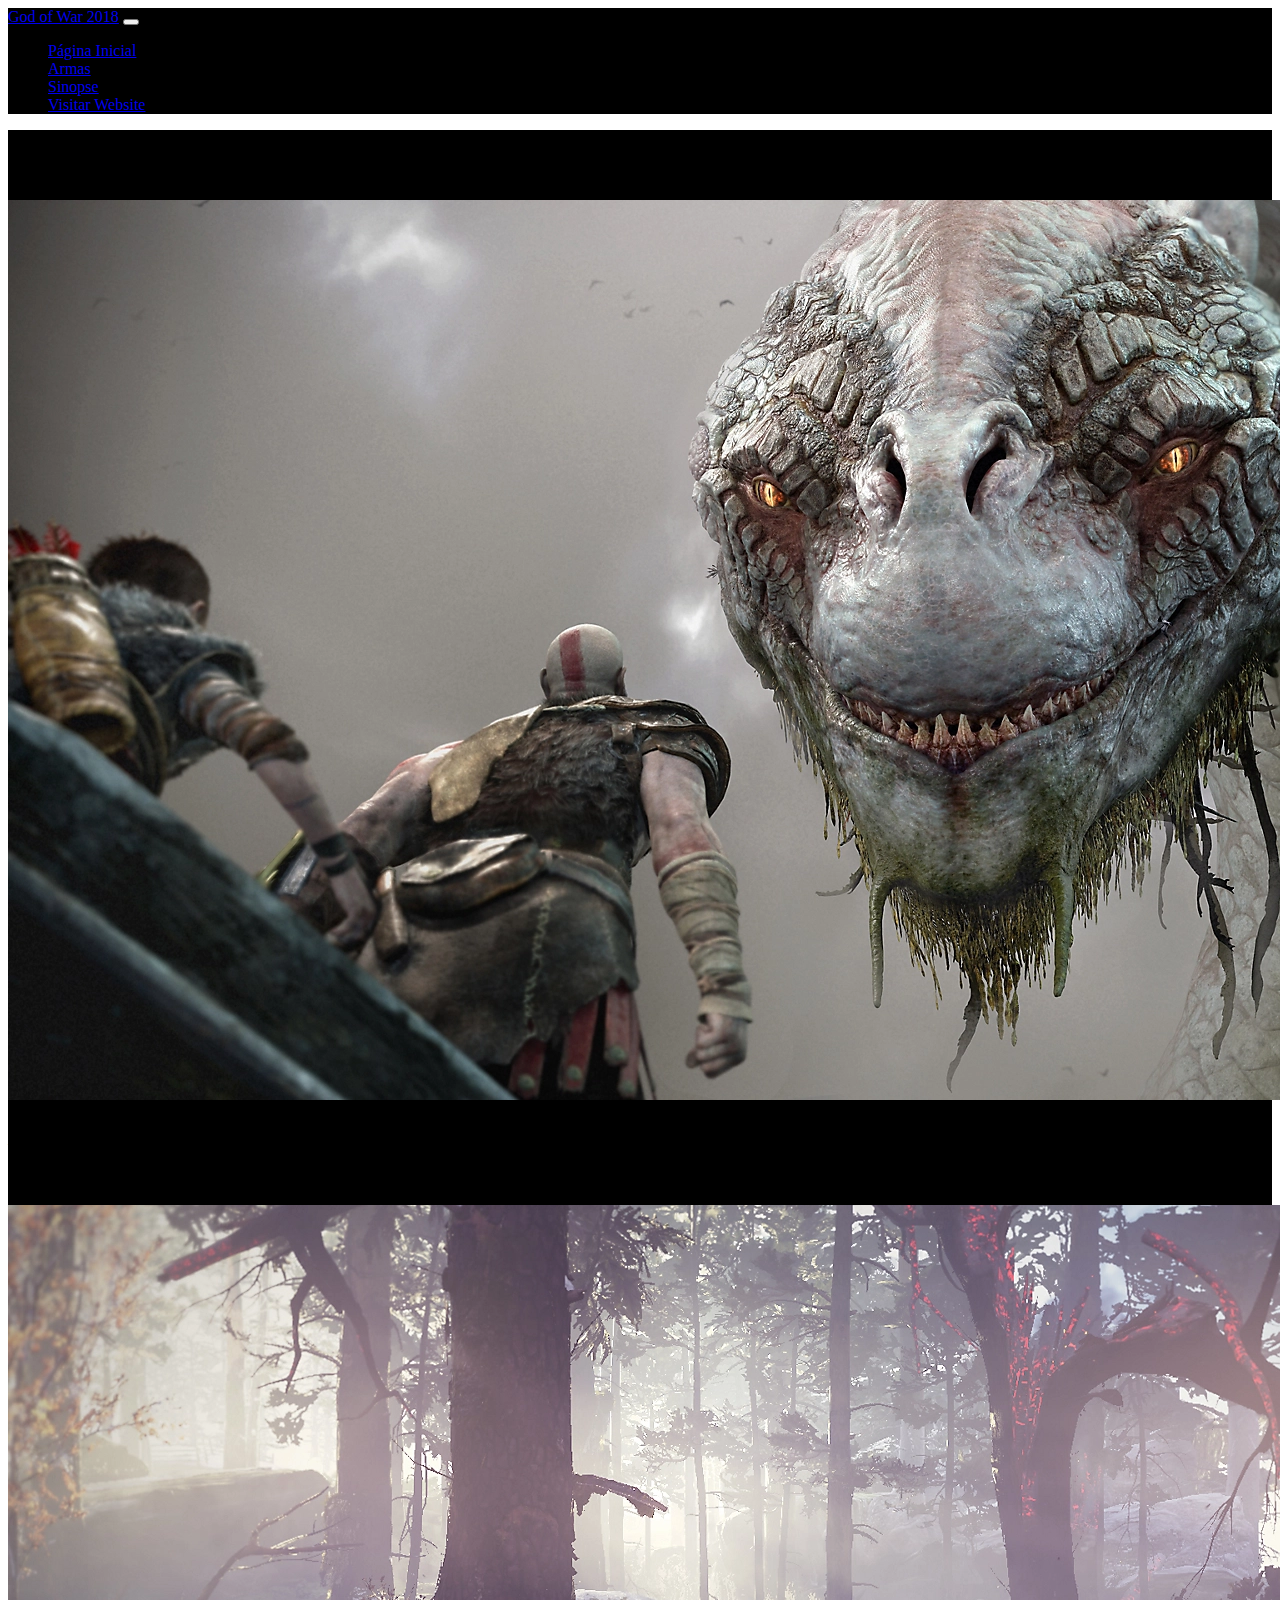
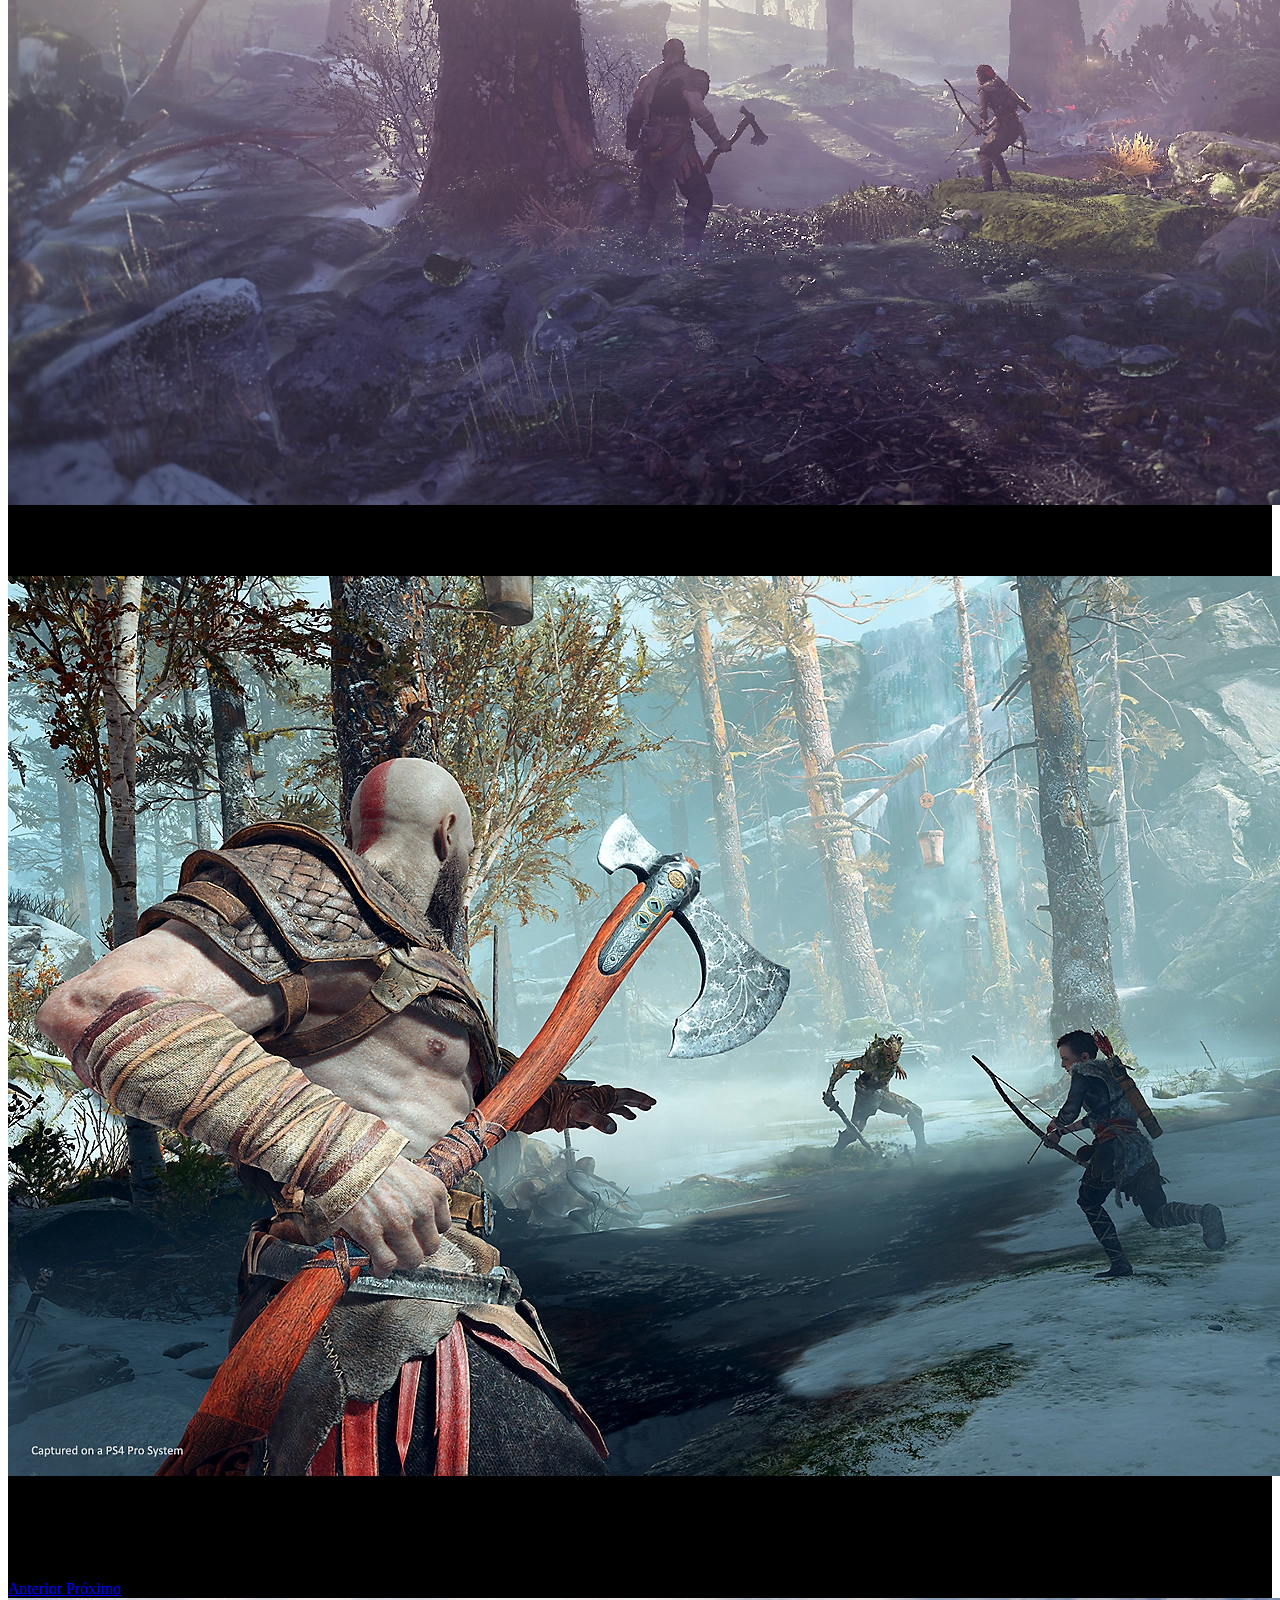
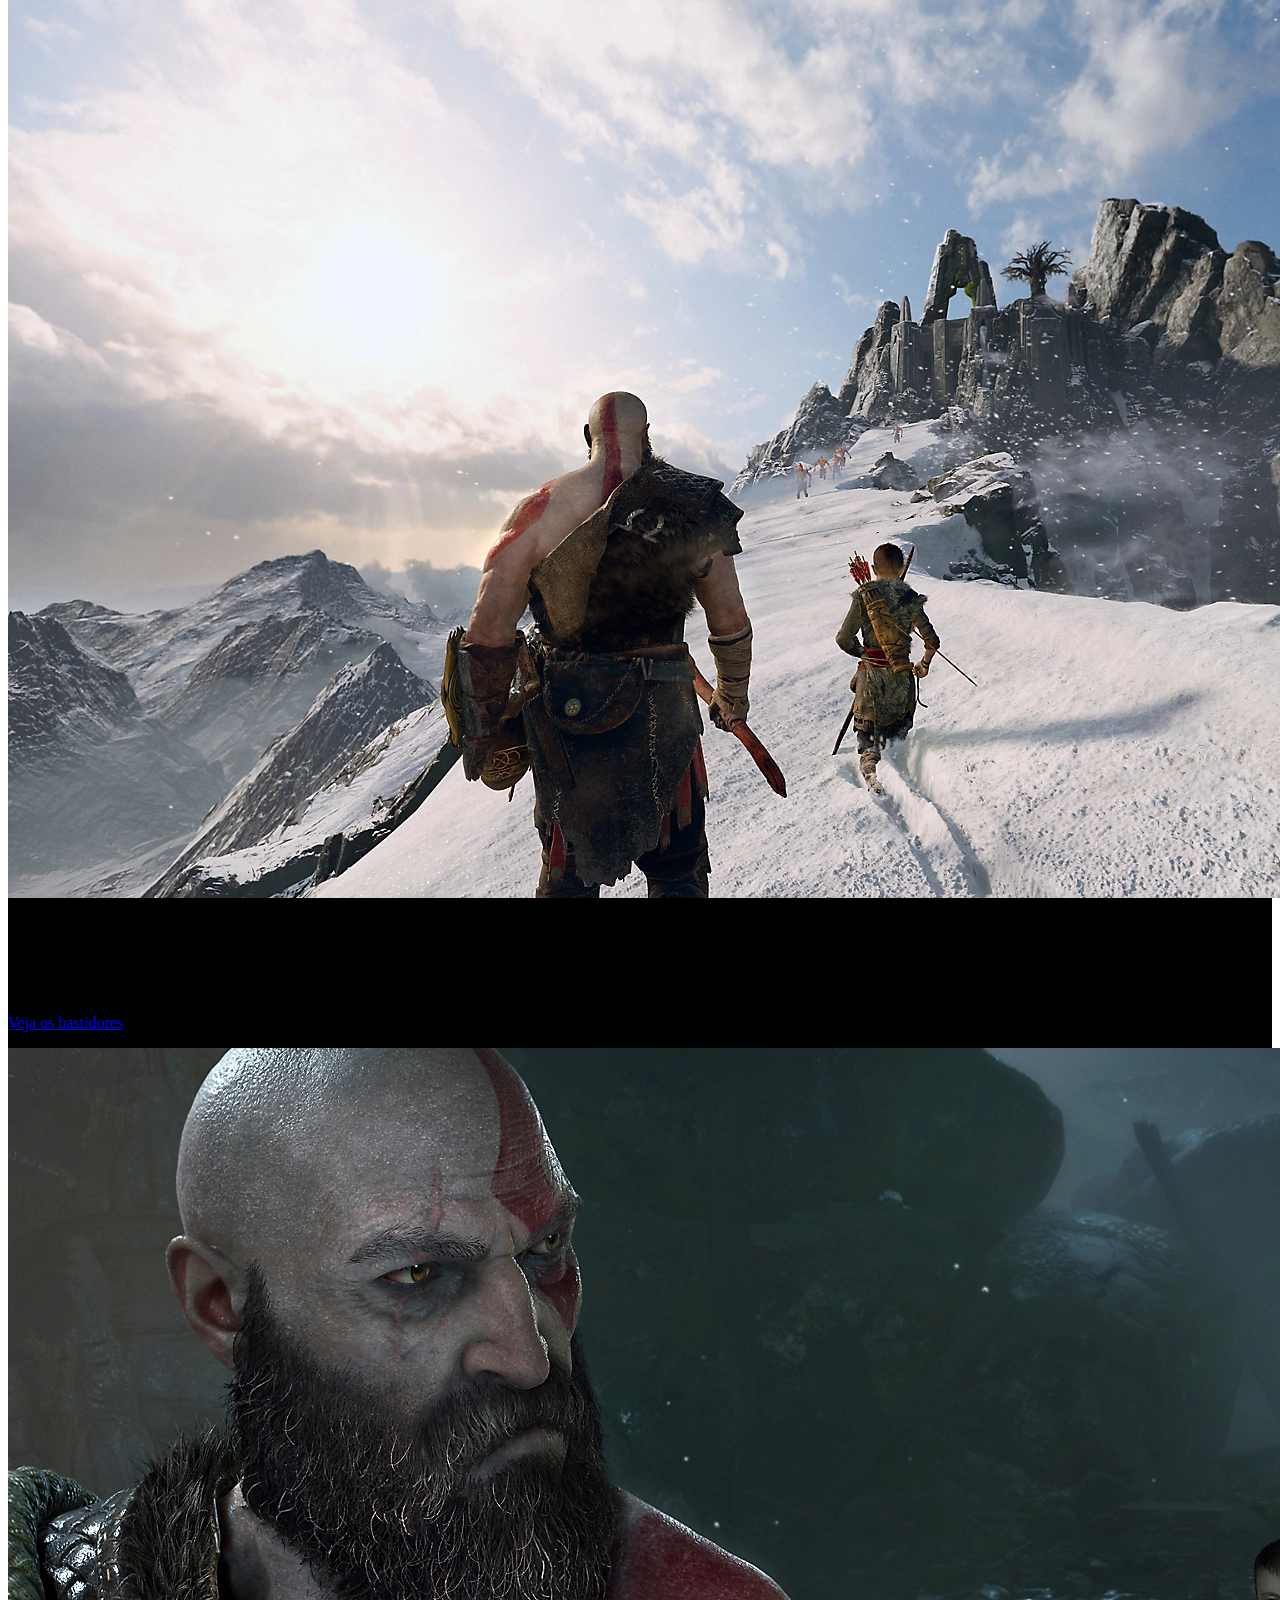
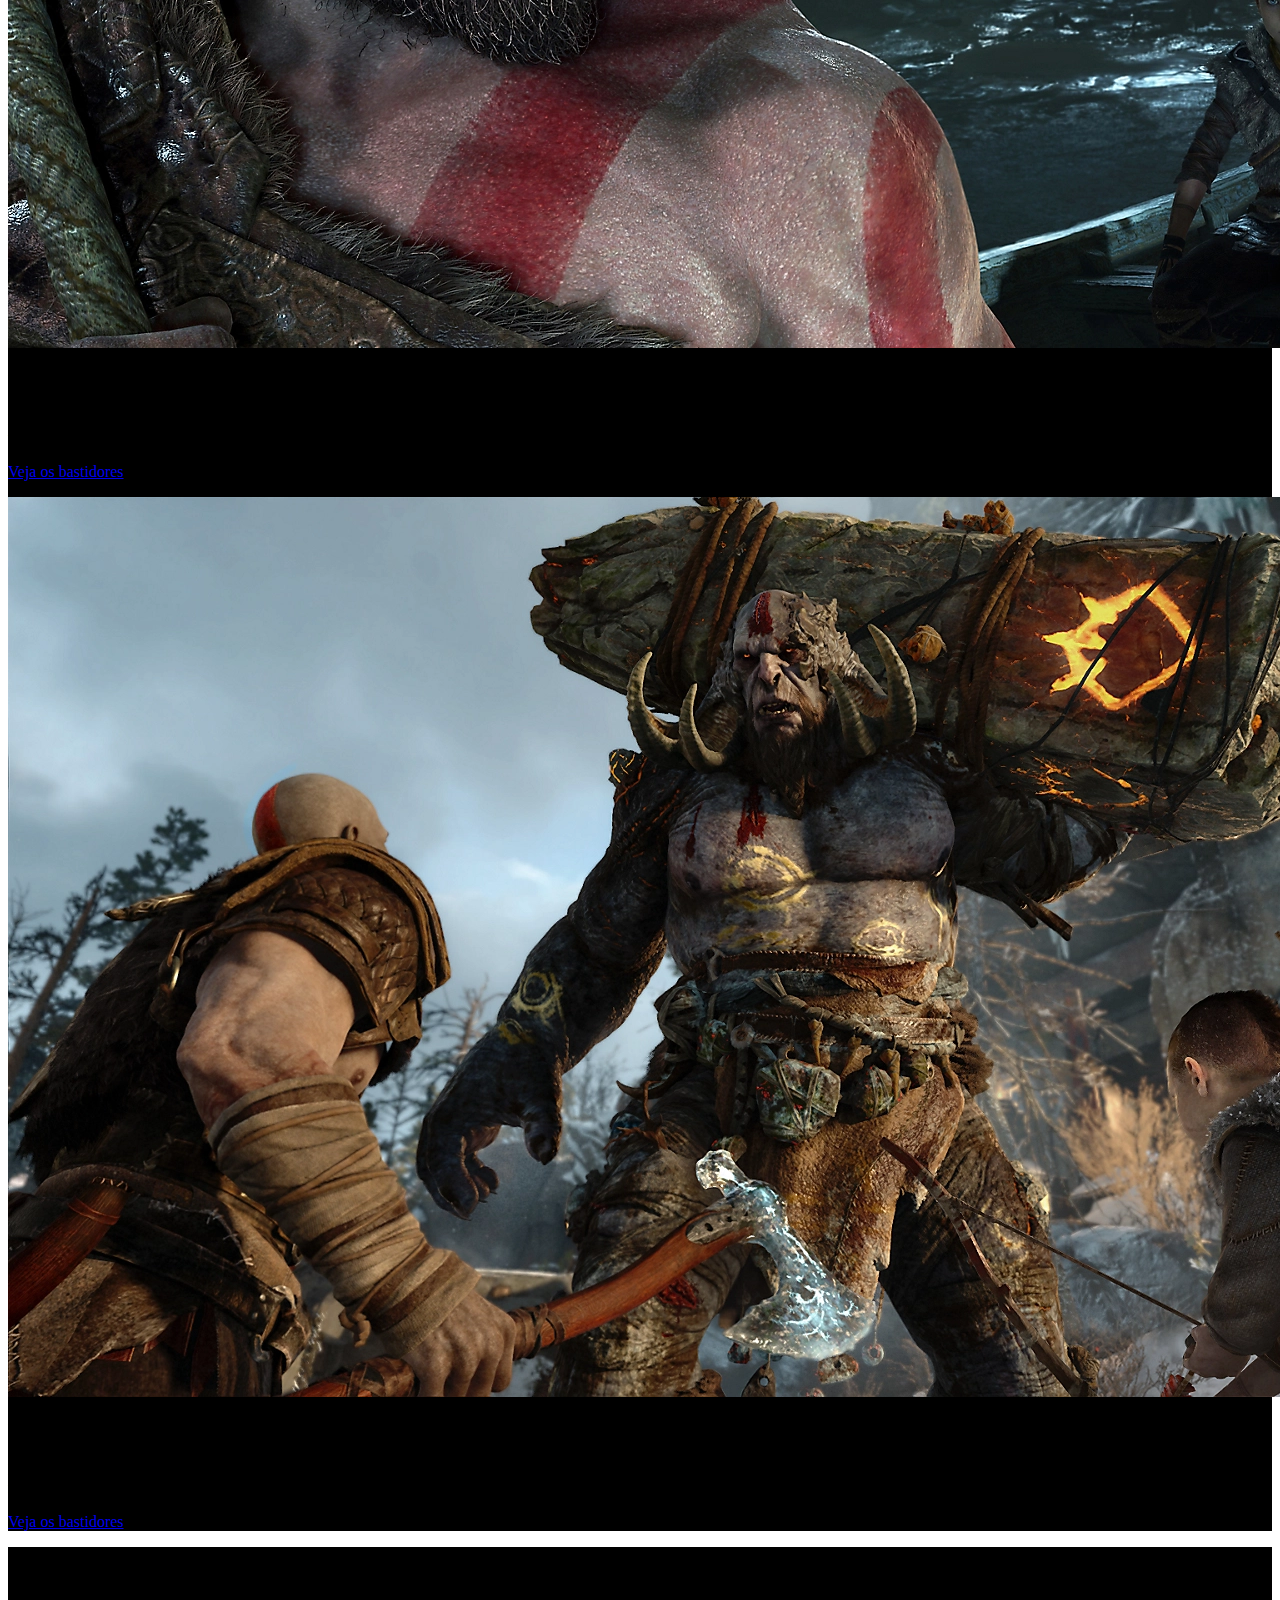
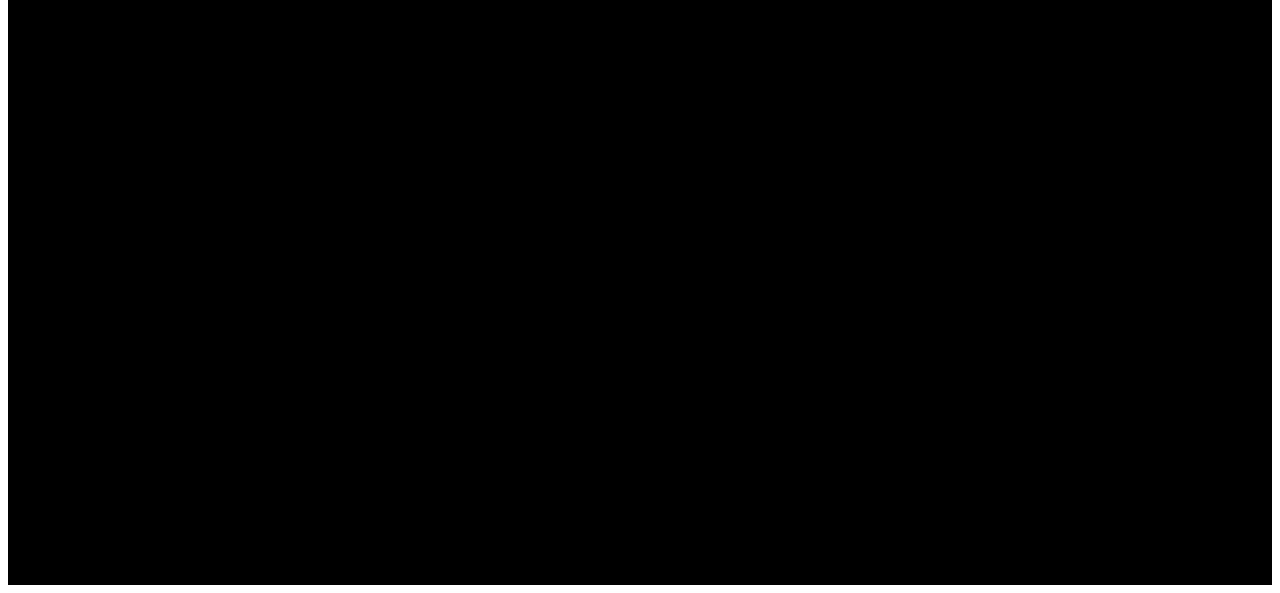
<file: index.html>
<!DOCTYPE html>
<html lang="en">
<head>
    <meta charset="UTF-8">
    <meta name="viewport" content="width=device-width, initial-scale=1.0">
    <title>God Of War</title>
    <link rel="stylesheet" href="https://stackpath.bootstrapcdn.com/bootstrap/4.1.3/css/bootstrap.min.css" integrity="sha384-MCw98/SFnGE8fJT3GXwEOngsV7Zt27NXFoaoApmYm81iuXoPkFOJwJ8ERdknLPMO" crossorigin="anonymous">
    <link rel="stylesheet" href="estilos.css">
</head>
<body>
    
    <div class="container">
        
        <div class="row">
            <div class="col-md-12">
                <nav class="navbar navbar-expand-lg navbar-dark bg-dark">
                  <a class="navbar-brand" href="#">God of War 2018</a>

                    <button class="navbar-toggler" type="button" data-toggle="collapse" data-target="#navbarNav" aria-controls="navbarNav" aria-expanded="false" aria-label="Alterna navegação">
                      <span class="navbar-toggler-icon"></span>
                    </button>
                    <div class="collapse navbar-collapse" id="navbarNav">
                      <ul class="navbar-nav">
                        <li class="nav-item">
                          <a class="nav-link" href="index.html">Página Inicial</a>
                        </li>
                        <li class="nav-item">
                          <a class="nav-link" href="armas.html">Armas</a>
                        </li>
                        <li class="nav-item">
                          <a class="nav-link" href="sinopse.html">Sinopse</a>
                        </li>
                        <li class="nav-item">
                          <a class="nav-link" href="https://www.playstation.com/pt-br/god-of-war/" target="_blank">Visitar Website</a>
                        </li>
                      </ul>
                    </div>
                  </nav>
            </div>
        </div>

        <div class="row">
            <div class="col-md-12">
                <div id="carouselExampleIndicators" class="carousel slide" data-ride="carousel">
                    <ol class="carousel-indicators">
                      <li data-target="#carouselExampleIndicators" data-slide-to="0" class="active"></li>
                      <li data-target="#carouselExampleIndicators" data-slide-to="1"></li>
                      <li data-target="#carouselExampleIndicators" data-slide-to="2"></li>
                    </ol>
                    <div class="carousel-inner">
                   
                        <div class="carousel-item active">
                        <img class="d-block w-100" src="img/Carrossel1.jpg" alt="Primeiro Slide">
                        <div class="carousel-caption d-none d-md-block">
                            <h2>A serpente do mundo</h2>
                            <p>Kratos e Ateus conhecendo a Jörmungandr</p>
                          </div>
                    </div>

                      <div class="carousel-item">
                        <img class="d-block w-100" src="img/carrossel 2.jpg" alt="Segundo Slide">
                        <div class="carousel-caption d-none d-md-block">
                            <h2>Kratos e Atreus</h2>
                          </div>
                    </div>

                      <div class="carousel-item">
                        <img class="d-block w-100" src="img/carrossel 3.jpg" alt="Terceiro Slide">
                        <div class="carousel-caption d-none d-md-block">
                            <h2>Kratos e Atreus VS Draugr</h2>
                            <p>Pai e filho lutado contra monstros</p>
                          </div>
                    
                    </div>
                    </div>
                    <a class="carousel-control-prev" href="#carouselExampleIndicators" role="button" data-slide="prev">
                      <span class="carousel-control-prev-icon" aria-hidden="true"></span>
                      <span class="sr-only">Anterior</span>
                    </a>
                    <a class="carousel-control-next" href="#carouselExampleIndicators" role="button" data-slide="next">
                      <span class="carousel-control-next-icon" aria-hidden="true"></span>
                      <span class="sr-only">Próximo</span>
                    </a>
                  </div>
            </div>
        </div>

        <div class="row">
            <div class="col-lg-12 col-md-12 text-center">
                <div class="img-thumbnail card text-white bg-dark">
                    <img src="img/img1.jpg">
                    <h3>Sobreviva ao reino nórdico</h3>
                    <p>Com a vingança contra os deuses do Olimpo em um passado distante, Kratos agora vive como um mortal no reino dos deuses e monstros nórdicos. É nesse mundo duro e implacável que ele deve lutar para sobreviver... e ensinar seu filho a fazer o mesmo.</p>
                    <p><a href="https://www.playstation.com/pt-br/games/god-of-war/behind-the-scenes/" class="btn btn-primary" target="_blank">Veja os bastidores</a></p>
                </div>
            </div>

            <div class="col-lg-12 col-md-12 text-center">
                <div class="img-thumbnail card text-white bg-dark">
                    <img src="img/img2.jpg">
                    <h3>Uma segunda chance</h3>
                    <p>Kratos é pai novamente. Como mentor e protetor de Atreus, um filho determinado a ganhar seu respeito, ele é forçado a encarar e controlar a fúria que há muito tempo o define enquanto viaja por um mundo ameaçador com o seu filho.</p>
                    <p><a href="https://www.playstation.com/pt-br/games/god-of-war/behind-the-scenes/" class="btn btn-primary" target="_blank">Veja os bastidores</a></p>
                </div>
                
            </div>

            <div class="col-lg-12 col-md-12 text-center">
                <div class="img-thumbnail card text-white bg-dark">
                    <img src="img/img3.jpg">
                    <h3>Um mundo mais sombrio e primitivo</h3>
                    <p>Do mármore e colunas ornadas do Olimpo para as florestas, montanhas e cavernas da história nórdica pré-era viking, este é um reino claramente novo, com suas próprias espécies de criaturas, monstros e deuses.</p>
                    <p><a href="https://www.playstation.com/pt-br/games/god-of-war/behind-the-scenes/" class="btn btn-primary" target="_blank">Veja os bastidores</a></p>
                </div>
                
            </div>
                
            </div>
            
              <div class="row">
                 <div class="col-md-6 mb-4">
                  <iframe width="100%" height="315" src="https://www.youtube.com/embed/5DegHC7VU3A?si=J2P-InUVIHGkKKNp" title="YouTube video player" frameborder="0" allow="accelerometer; autoplay; clipboard-write; encrypted-media; gyroscope; picture-in-picture; web-share" referrerpolicy="strict-origin-when-cross-origin" allowfullscreen></iframe>
                 </div>
                 <div class="col-md-6 mb-4">
                  <iframe width="100%" height="315" src="https://www.youtube.com/embed/FyIwEFXOcaE?si=1RaXCNBFJ25LD6DJ" title="YouTube video player" frameborder="0" allow="accelerometer; autoplay; clipboard-write; encrypted-media; gyroscope; picture-in-picture; web-share" referrerpolicy="strict-origin-when-cross-origin" allowfullscreen></iframe>
                 </div>
              </div>
           </div>

        </div>   

    </div>


    <script src="https://code.jquery.com/jquery-3.3.1.slim.min.js" integrity="sha384-q8i/X+965DzO0rT7abK41JStQIAqVgRVzpbzo5smXKp4YfRvH+8abtTE1Pi6jizo" crossorigin="anonymous"></script>
    <script src="https://cdnjs.cloudflare.com/ajax/libs/popper.js/1.14.3/umd/popper.min.js" integrity="sha384-ZMP7rVo3mIykV+2+9J3UJ46jBk0WLaUAdn689aCwoqbBJiSnjAK/l8WvCWPIPm49" crossorigin="anonymous"></script>
    <script src="https://stackpath.bootstrapcdn.com/bootstrap/4.1.3/js/bootstrap.min.js" integrity="sha384-ChfqqxuZUCnJSK3+MXmPNIyE6ZbWh2IMqE241rYiqJxyMiZ6OW/JmZQ5stwEULTy" crossorigin="anonymous"></script>
</body>
</html>
</file>
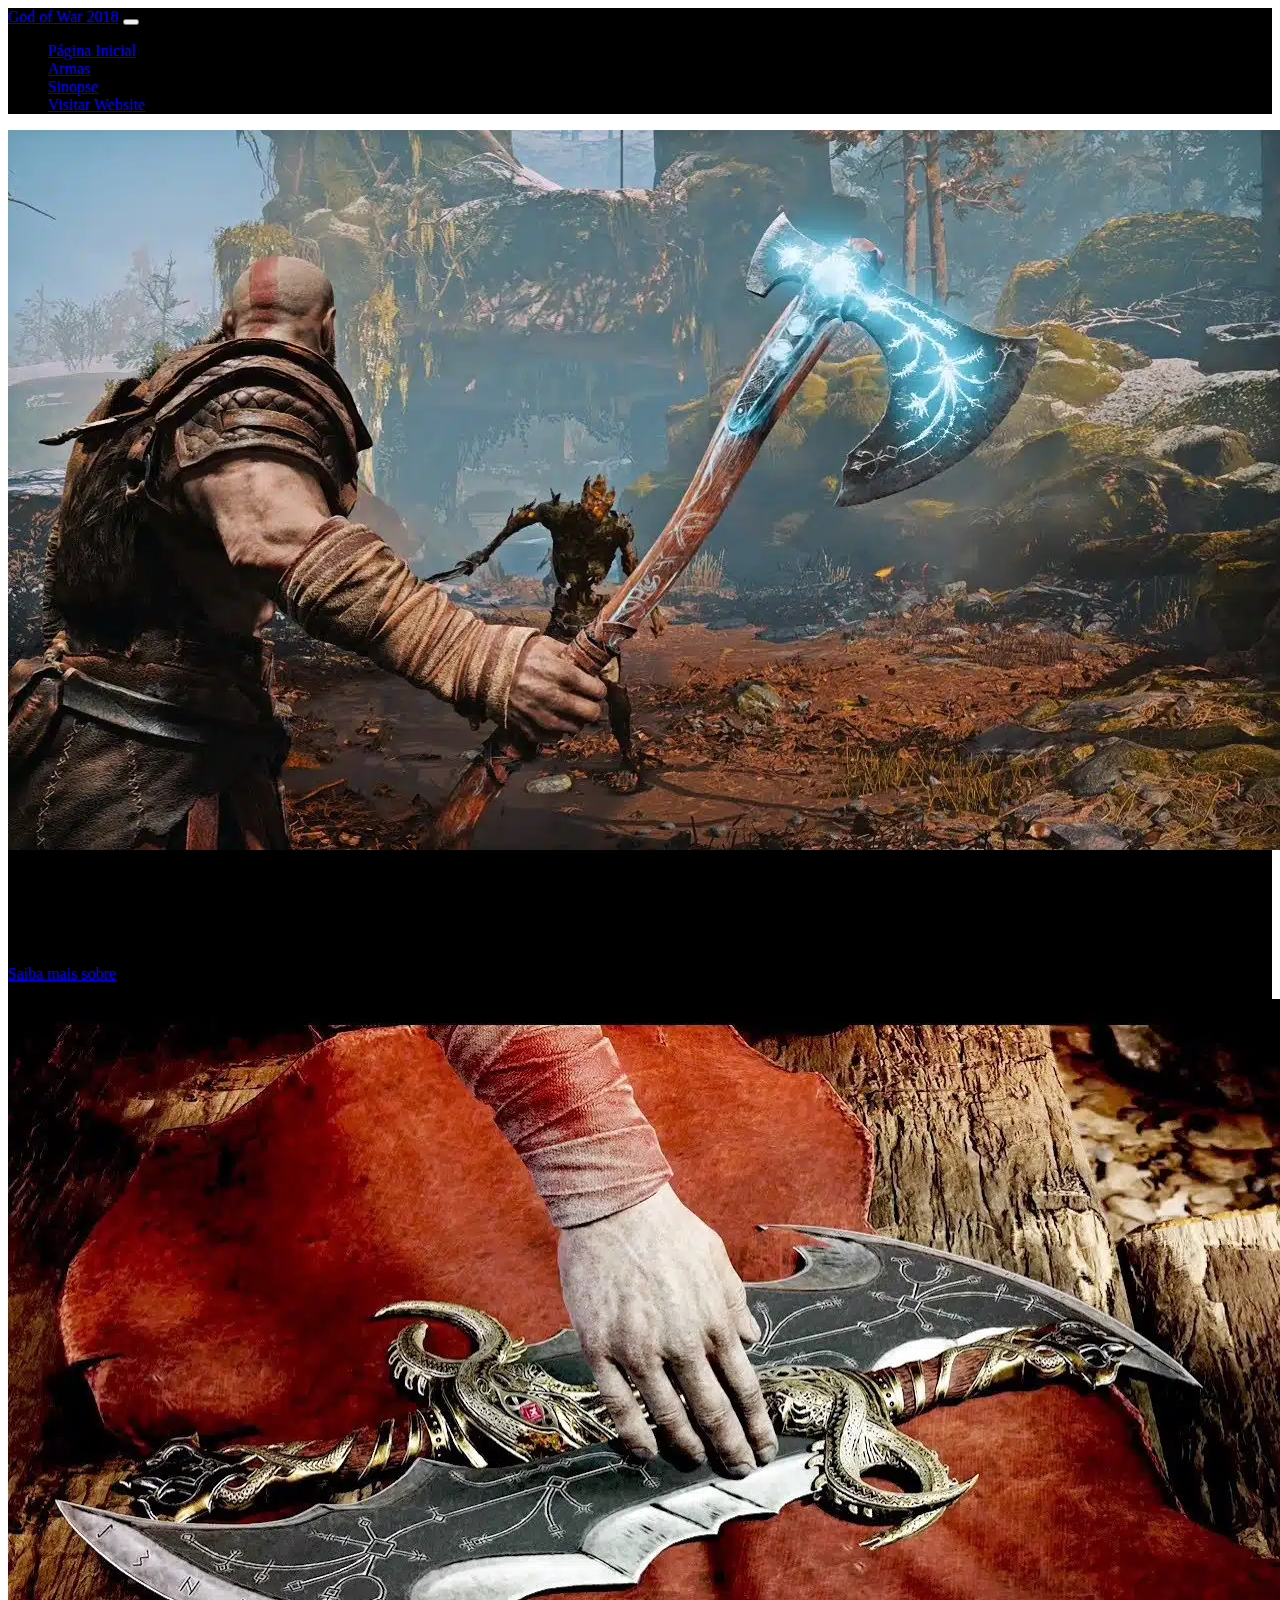
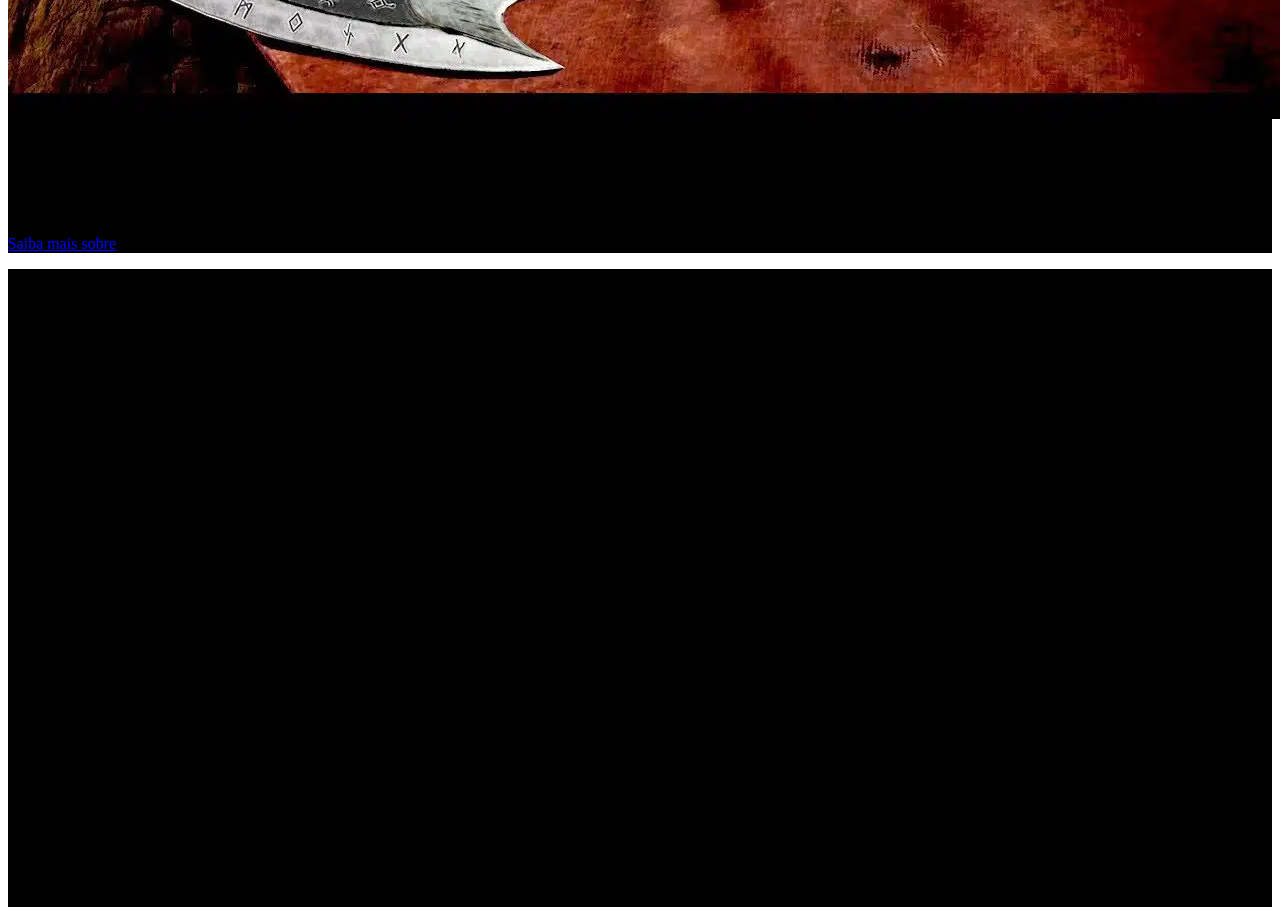
<file: armas.html>
<!DOCTYPE html>
<html lang="en">
<head>
    <meta charset="UTF-8">
    <meta name="viewport" content="width=device-width, initial-scale=1.0">
    <title>God Of War</title>
    <link rel="stylesheet" href="https://stackpath.bootstrapcdn.com/bootstrap/4.1.3/css/bootstrap.min.css" integrity="sha384-MCw98/SFnGE8fJT3GXwEOngsV7Zt27NXFoaoApmYm81iuXoPkFOJwJ8ERdknLPMO" crossorigin="anonymous">
    <link rel="stylesheet" href="estilos.css">
</head>
<body>
    
    <div class="container">
        
        <div class="row">
            <div class="col-md-12">
                <nav class="navbar navbar-expand-lg navbar-dark bg-dark">
                  <a class="navbar-brand" href="#">God of War 2018</a>

                    <button class="navbar-toggler" type="button" data-toggle="collapse" data-target="#navbarNav" aria-controls="navbarNav" aria-expanded="false" aria-label="Alterna navegação">
                      <span class="navbar-toggler-icon"></span>
                    </button>
                    <div class="collapse navbar-collapse" id="navbarNav">
                      <ul class="navbar-nav">
                        <li class="nav-item">
                          <a class="nav-link" href="index.html">Página Inicial</a>
                        </li>
                        <li class="nav-item">
                          <a class="nav-link" href="armas.html">Armas</a>
                        </li>
                        <li class="nav-item">
                          <a class="nav-link" href="sinopse.html">Sinopse</a>
                        </li>
                        <li class="nav-item">
                          <a class="nav-link" href="https://www.playstation.com/pt-br/god-of-war/" target="_blank">Visitar Website</a>
                        </li>
                      </ul>
                    </div>
                  </nav>
            </div>
        </div>

        <div class="row">
            <div class="col-lg-6 col-md-6 text-center">
                <div class="img-thumbnail card text-white bg-dark">
                    <img src="img/arma6.jpg">
                    <h3>Machado Leviatã</h3>
                    <p>O Machado Leviatã, forjado pelos irmãos Huldra (Brok e Sindri), é uma das armas mais divertidas de todos os títulos da franquia God of War. Ele foi dado a Kratos pela sua segunda esposa, Faye, e é um item altamente personalizável — isso sem mencionar seus poderes de gelo que causam danos massivos nos oponentes.</p>
                    <p><a href="https://godofwar.fandom.com/pt-br/wiki/Machado_Leviat%C3%A3" class="btn btn-primary" target="_blank">Saiba mais sobre</a></p>
                </div>
            </div>

            <div class="col-lg-6 col-md-6 text-center">
                <div class="img-thumbnail card text-white bg-dark">
                    <img src="img/arma7.jpg">
                    <h3>Lâminas do Caos</h3>
                    <p>Mais uma vez as Lâminas do Caos fazem parte do arsenal de Kratos. Elas receberam um tratamento digno para se adaptarem ao novo estilo de gameplay do deus da guerra. Agora, ela também é um item recheado de opções, incluindo novos poderes e acessórios que podem ser trocados conforme você progride na aventura.</p>
                    <p><a href="https://godofwar.fandom.com/pt-br/wiki/L%C3%A2minas_do_Caos" class="btn btn-primary" target="_blank">Saiba mais sobre</a></p>
                </div>
                
            </div>
                
            </div>

            <div class="row">
                <div class="col-md-6 mb-4">
                   <iframe width="100%" height="315" src="https://www.youtube.com/embed/nMVLEh7Z4pQ?si=38nT-r3zpUmHbaO1" title="YouTube video player" frameborder="0" allow="accelerometer; autoplay; clipboard-write; encrypted-media; gyroscope; picture-in-picture; web-share" referrerpolicy="strict-origin-when-cross-origin" allowfullscreen></iframe>
                </div>
                <div class="col-md-6 mb-4">
                   <iframe width="100%" height="315" src="https://www.youtube.com/embed/AMHJllWOseo?si=o6fsoYO09bgLnZvS" title="YouTube video player" frameborder="0" allow="accelerometer; autoplay; clipboard-write; encrypted-media; gyroscope; picture-in-picture; web-share" referrerpolicy="strict-origin-when-cross-origin" allowfullscreen></iframe>
                </div>
             </div>
                
            </div>
            
           </div>

        </div>   

    </div>


    <script src="https://code.jquery.com/jquery-3.3.1.slim.min.js" integrity="sha384-q8i/X+965DzO0rT7abK41JStQIAqVgRVzpbzo5smXKp4YfRvH+8abtTE1Pi6jizo" crossorigin="anonymous"></script>
    <script src="https://cdnjs.cloudflare.com/ajax/libs/popper.js/1.14.3/umd/popper.min.js" integrity="sha384-ZMP7rVo3mIykV+2+9J3UJ46jBk0WLaUAdn689aCwoqbBJiSnjAK/l8WvCWPIPm49" crossorigin="anonymous"></script>
    <script src="https://stackpath.bootstrapcdn.com/bootstrap/4.1.3/js/bootstrap.min.js" integrity="sha384-ChfqqxuZUCnJSK3+MXmPNIyE6ZbWh2IMqE241rYiqJxyMiZ6OW/JmZQ5stwEULTy" crossorigin="anonymous"></script>
</body>
</html>
</file>
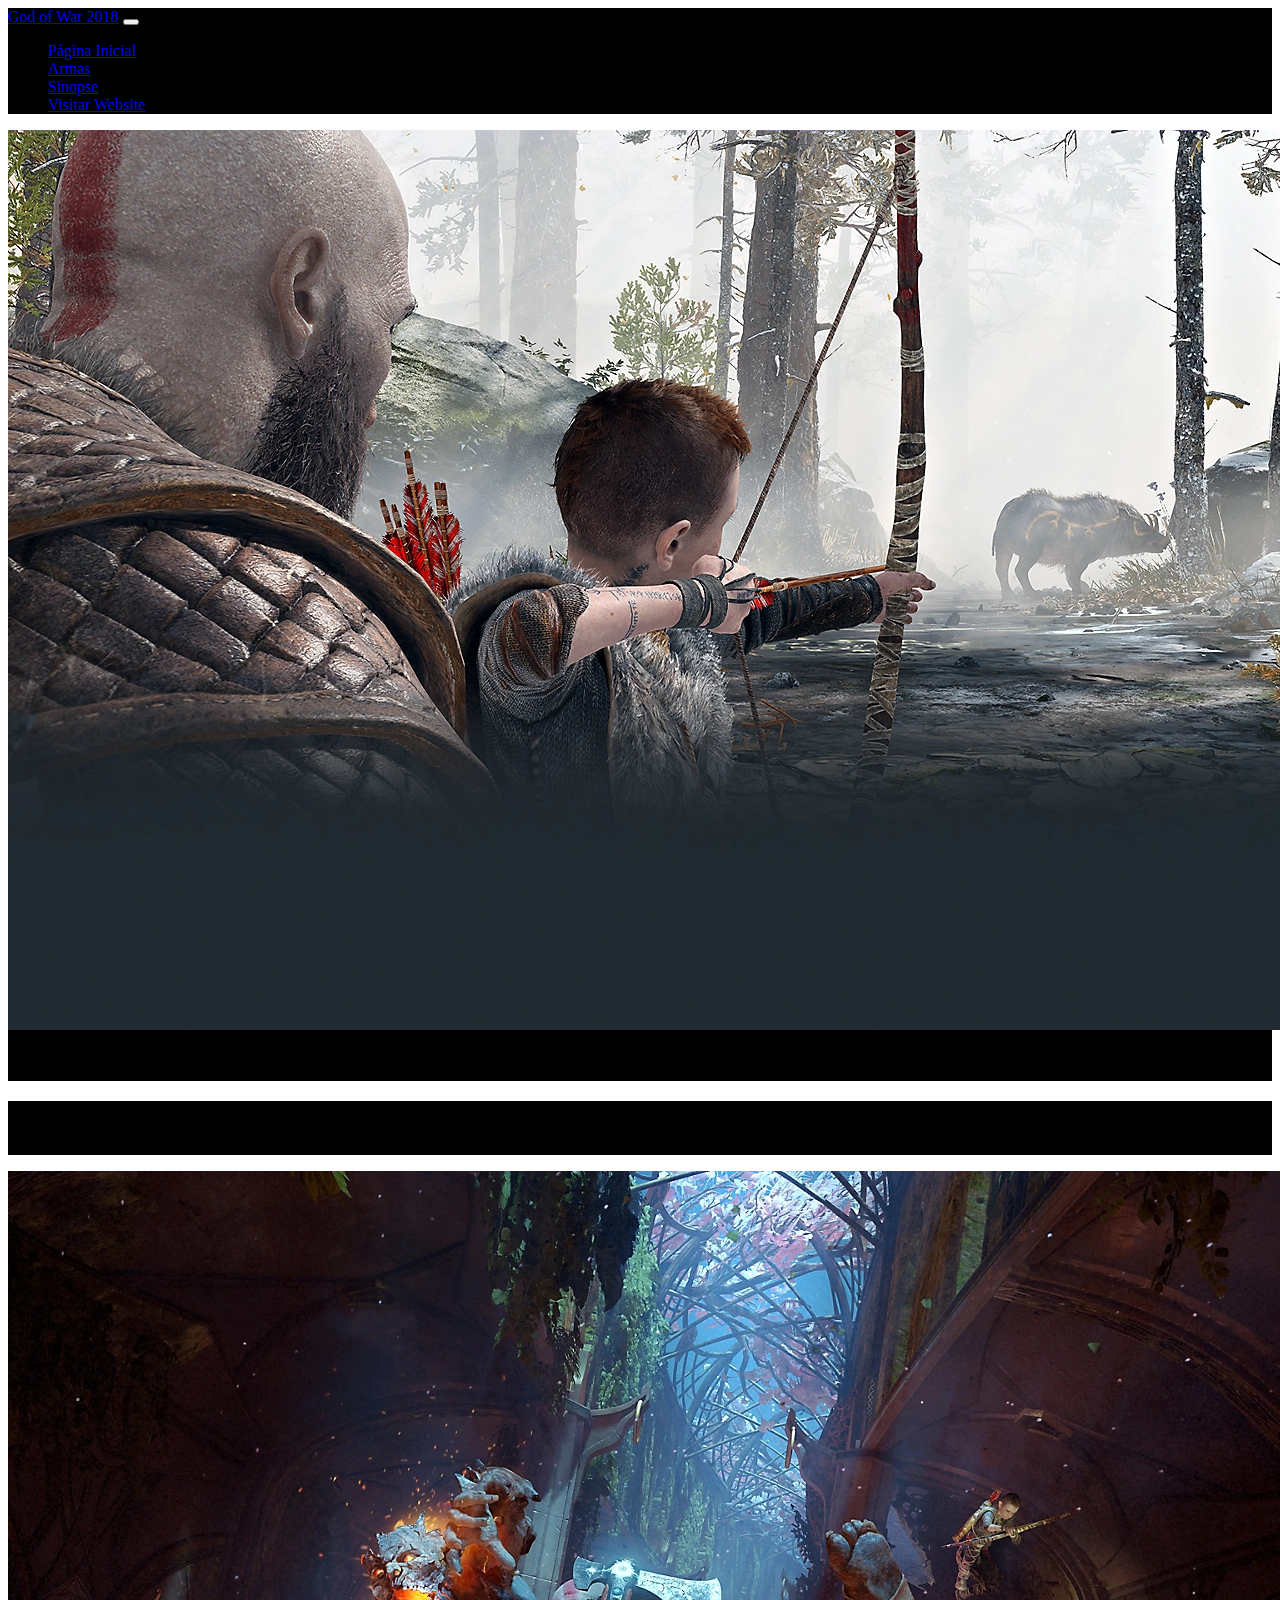
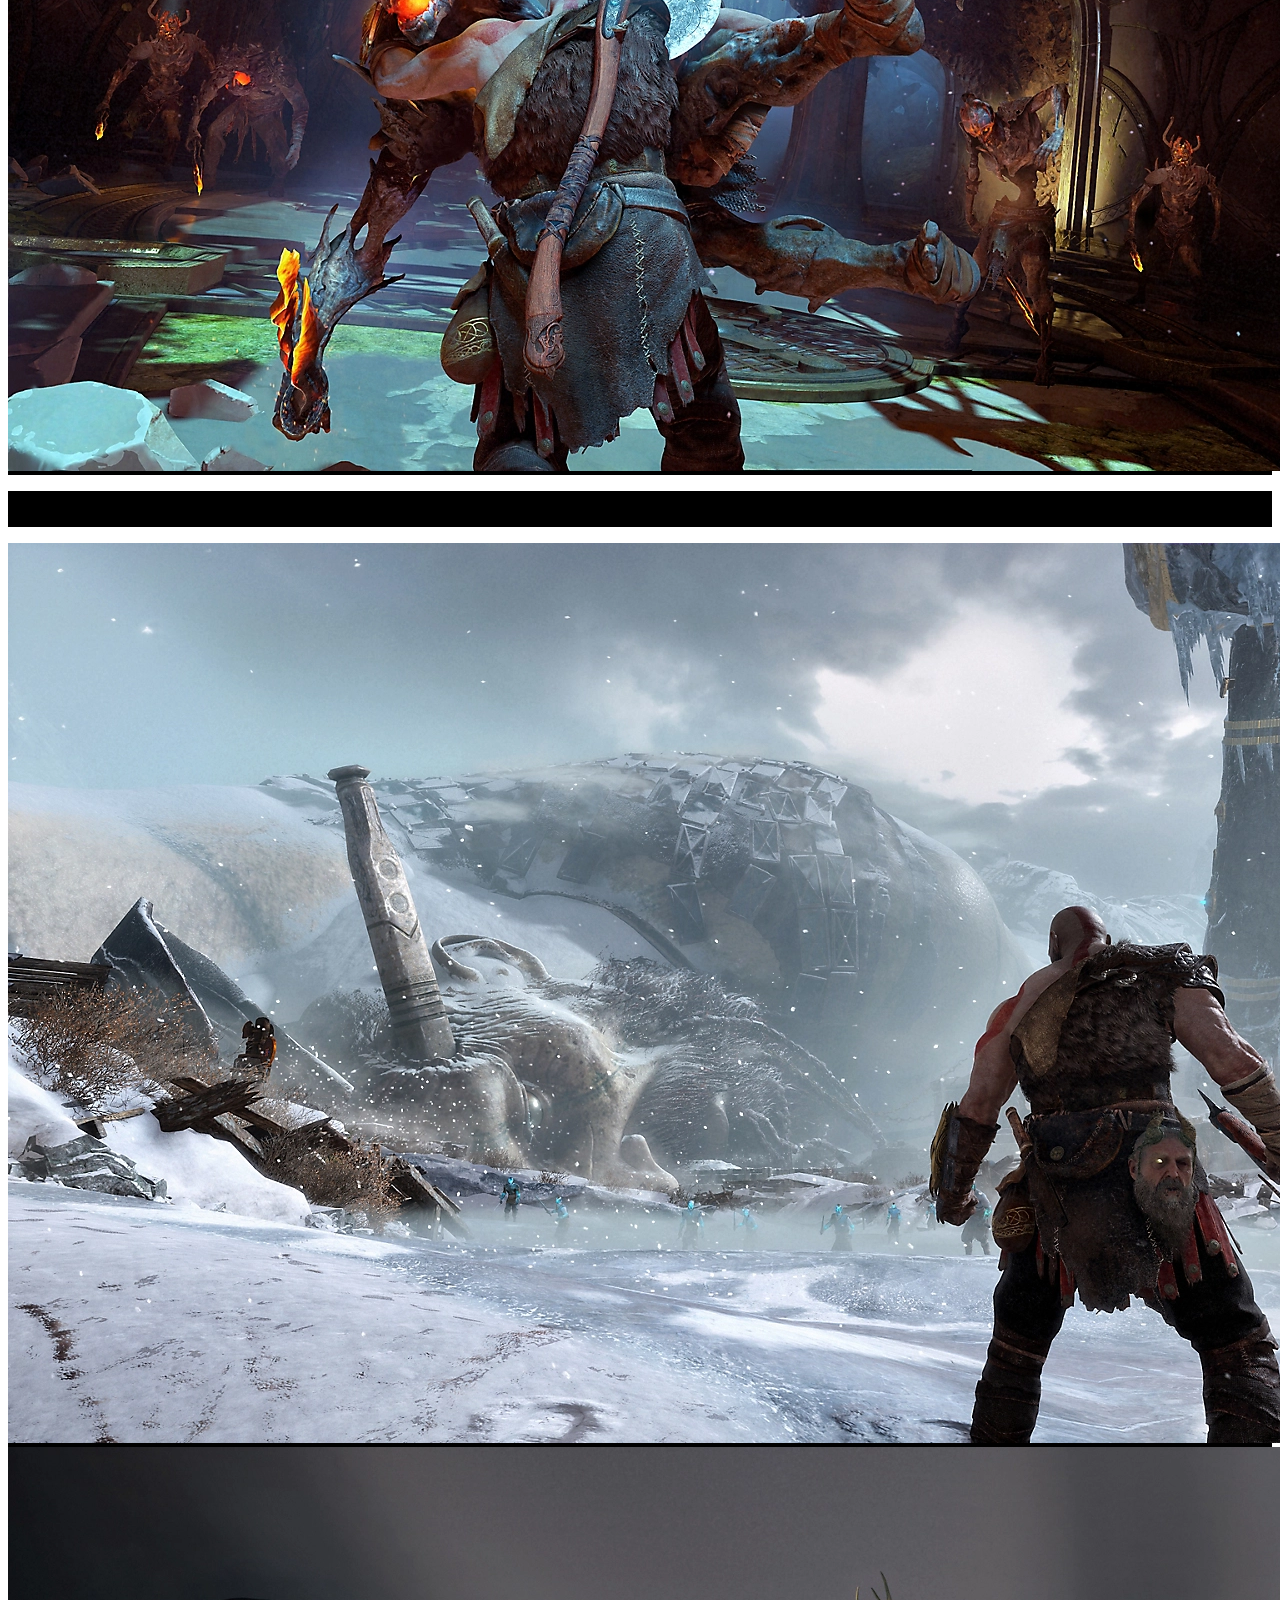
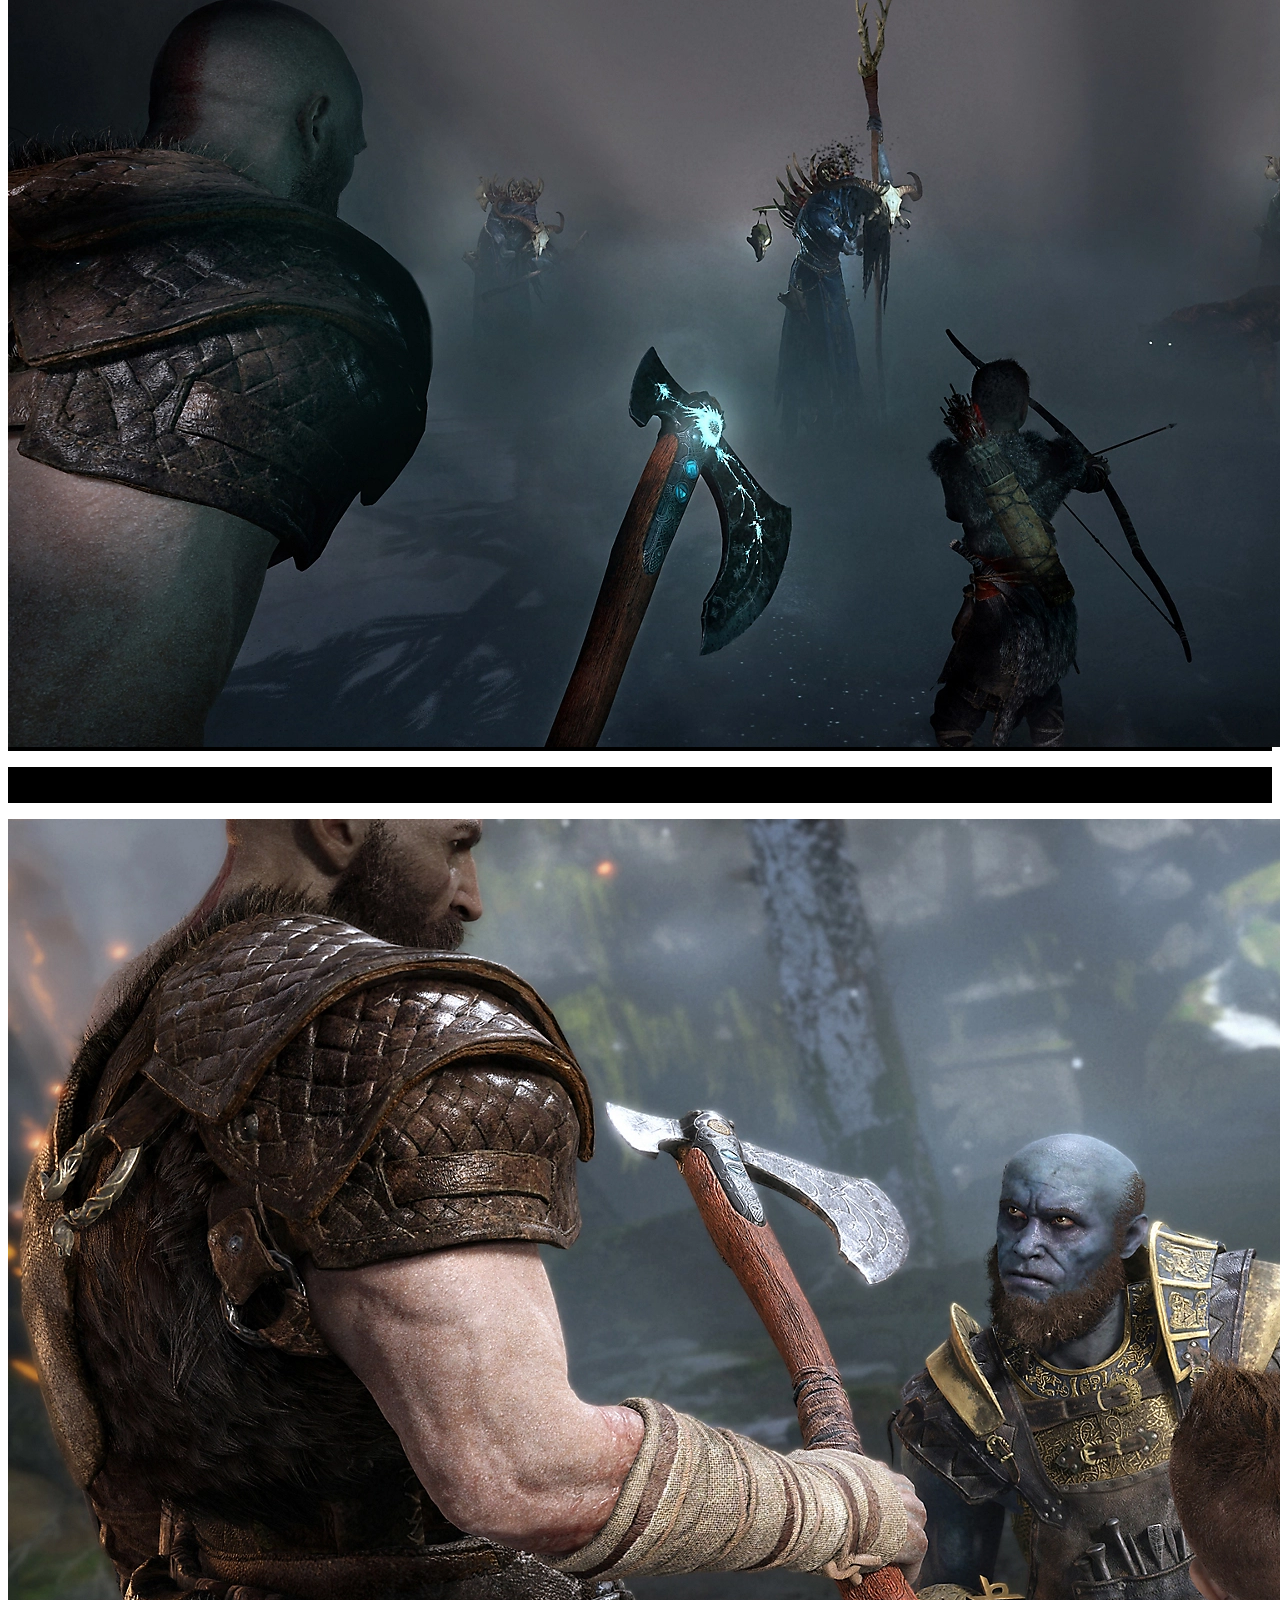
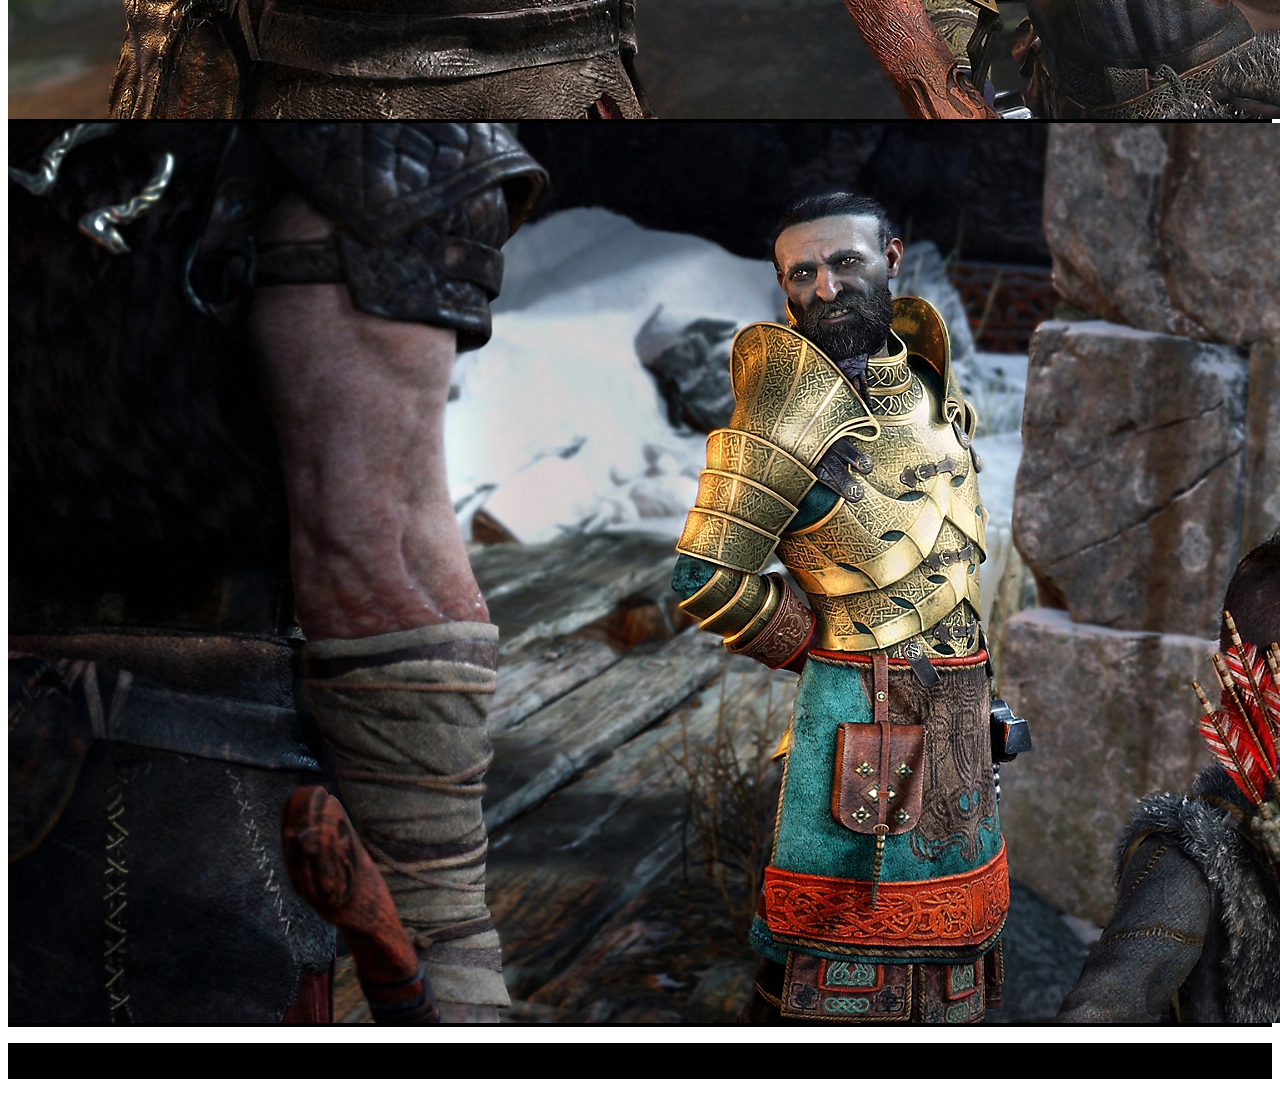
<file: sinopse.html>
<!DOCTYPE html>
<html lang="en">
<head>
    <meta charset="UTF-8">
    <meta name="viewport" content="width=device-width, initial-scale=1.0">
    <title>God Of War</title>
    <link rel="stylesheet" href="https://stackpath.bootstrapcdn.com/bootstrap/4.1.3/css/bootstrap.min.css" integrity="sha384-MCw98/SFnGE8fJT3GXwEOngsV7Zt27NXFoaoApmYm81iuXoPkFOJwJ8ERdknLPMO" crossorigin="anonymous">
    <link rel="stylesheet" href="estilos.css">
</head>
<body>
    
    <div class="container">
        
        <div class="row">
            <div class="col-md-12">
                <nav class="navbar navbar-expand-lg navbar-dark bg-dark">
                  <a class="navbar-brand" href="#">God of War 2018</a>

                    <button class="navbar-toggler" type="button" data-toggle="collapse" data-target="#navbarNav" aria-controls="navbarNav" aria-expanded="false" aria-label="Alterna navegação">
                      <span class="navbar-toggler-icon"></span>
                    </button>
                    <div class="collapse navbar-collapse" id="navbarNav">
                      <ul class="navbar-nav">
                        <li class="nav-item">
                          <a class="nav-link" href="index.html">Página Inicial</a>
                        </li>
                        <li class="nav-item">
                          <a class="nav-link" href="armas.html">Armas</a>
                        </li>
                        <li class="nav-item">
                          <a class="nav-link" href="sinopse.html">Sinopse</a>
                        </li>
                        <li class="nav-item">
                          <a class="nav-link" href="https://www.playstation.com/pt-br/god-of-war/" target="_blank">Visitar Website</a>
                        </li>
                      </ul>
                    </div>
                  </nav>
            </div>
        </div>

        <div class="row">
            <div class="col-md-12">
                <div id="carouselExampleSlidesOnly" class="carousel slide" data-ride="carousel">
                    <div class="carousel-inner">
                        <div class="carousel-item active">
                        <img class="d-block w-100" src="img/hist1.jpg" alt="Primeiro Slide">
                        <div class="carousel-caption d-none d-md-block">
                            <h2>A sinopse oficial: God Of War 2018</h2>

                        </div>
                        </div>
                    </div>
                </div>
            </div>
        </div>
        
        <div class="row">
            <div class="col-md-12 text-white">
                <p>Após anos vivendo como um guerreiro brutal na mitologia grega, Kratos se reinventa em um novo mundo, o reino da mitologia nórdica. Em busca de redenção, ele tenta deixar para trás seu passado sangrento e se dedicar a seu papel como pai para Atreus, seu jovem filho. A trama se inicia com a morte de Faye, esposa de Kratos e mãe de Atreus. Em cumprimento ao último desejo dela, pai e filho embarcaram em uma jornada épica para levar suas cinzas ao ponto mais alto dos nove reinos.</p>

            </div>
            
        </div>

        <div class="row">
            <div class="col-lg-12 col-md-12 text-center">
                <div class="img-thumbnail card text-white bg-dark">
                    <img src="img/hist2.jpg">
                </div>
            </div>
        </div>

        <div class="row">
            <div class="col-md-12 text-white">
                <p>O caminho, no entanto, está repleto de desafios. Kratos precisa ensinar Atreus a sobreviver, ao mesmo tempo em que lida com sua própria natureza violenta e tenta esconder do garoto o peso de seu passado. O relacionamento entre os dois é o cerne da história, alternando momentos de tensão, aprendizado e crescimento.</p>
            </div>
        </div>


        <div class="row">
            <div class="col-lg-6 col-md-12 text-center">
                <div class="img-thumbnail card text-white bg-dark">
                    <img src="img/hist3.jpg">
                </div>
            </div>

            <div class="col-lg-6 col-md-12 text-center">
                <div class="img-thumbnail card text-white bg-dark">
                    <img src="img/hist6.jpg">
                </div>
            </div>
        </div>

        <div class="row">
            <div class="col-md-12 text-white">
                <p>Durante uma jornada, eles enfrentam inimigos mortais, deuses nórdicos como Baldur e criaturas mitológicas, explorando reinos perigosos como Midgard, Alfheim e Helheim. Além disso, Kratos enfrenta suas próprias emoções, lutando para se conectar com Atreus e proteger o menino de forças maiores.</p>
            </div>
        </div>  


        <div class="row">
            <div class="col-lg-6 col-md-12 text-center">
                <div class="img-thumbnail card text-white bg-dark">
                    <img src="img/hist4.jpg">
                </div>    
            </div>

            <div class="col-lg-6 col-md-12 text-center">
                <div class="img-thumbnail card text-white bg-dark">
                    <img src="img/hist5.jpg">
                </div>    
            </div>

        </div>

        <div class="row">
            <div class="col-md-12 text-white">
                <p>Com uma narrativa profunda e emotiva, God of War explora temas de família, legado e redenção, ao mesmo tempo em que apresenta um combate visceral e um mundo rico em detalhes. A relação entre Kratos e Atreus evolui de forma marcante, fazendo deste jogo uma experiência inesquecível, tanto para fãs antigos quanto para novos jogadores.</p>
            </div>
        </div>  
                
    </div>
  


    <script src="https://code.jquery.com/jquery-3.3.1.slim.min.js" integrity="sha384-q8i/X+965DzO0rT7abK41JStQIAqVgRVzpbzo5smXKp4YfRvH+8abtTE1Pi6jizo" crossorigin="anonymous"></script>
    <script src="https://cdnjs.cloudflare.com/ajax/libs/popper.js/1.14.3/umd/popper.min.js" integrity="sha384-ZMP7rVo3mIykV+2+9J3UJ46jBk0WLaUAdn689aCwoqbBJiSnjAK/l8WvCWPIPm49" crossorigin="anonymous"></script>
    <script src="https://stackpath.bootstrapcdn.com/bootstrap/4.1.3/js/bootstrap.min.js" integrity="sha384-ChfqqxuZUCnJSK3+MXmPNIyE6ZbWh2IMqE241rYiqJxyMiZ6OW/JmZQ5stwEULTy" crossorigin="anonymous"></script>
</body>
</html>
</file>
<file: estilos.css>
.row{
    background-color: black;
}
</file>
